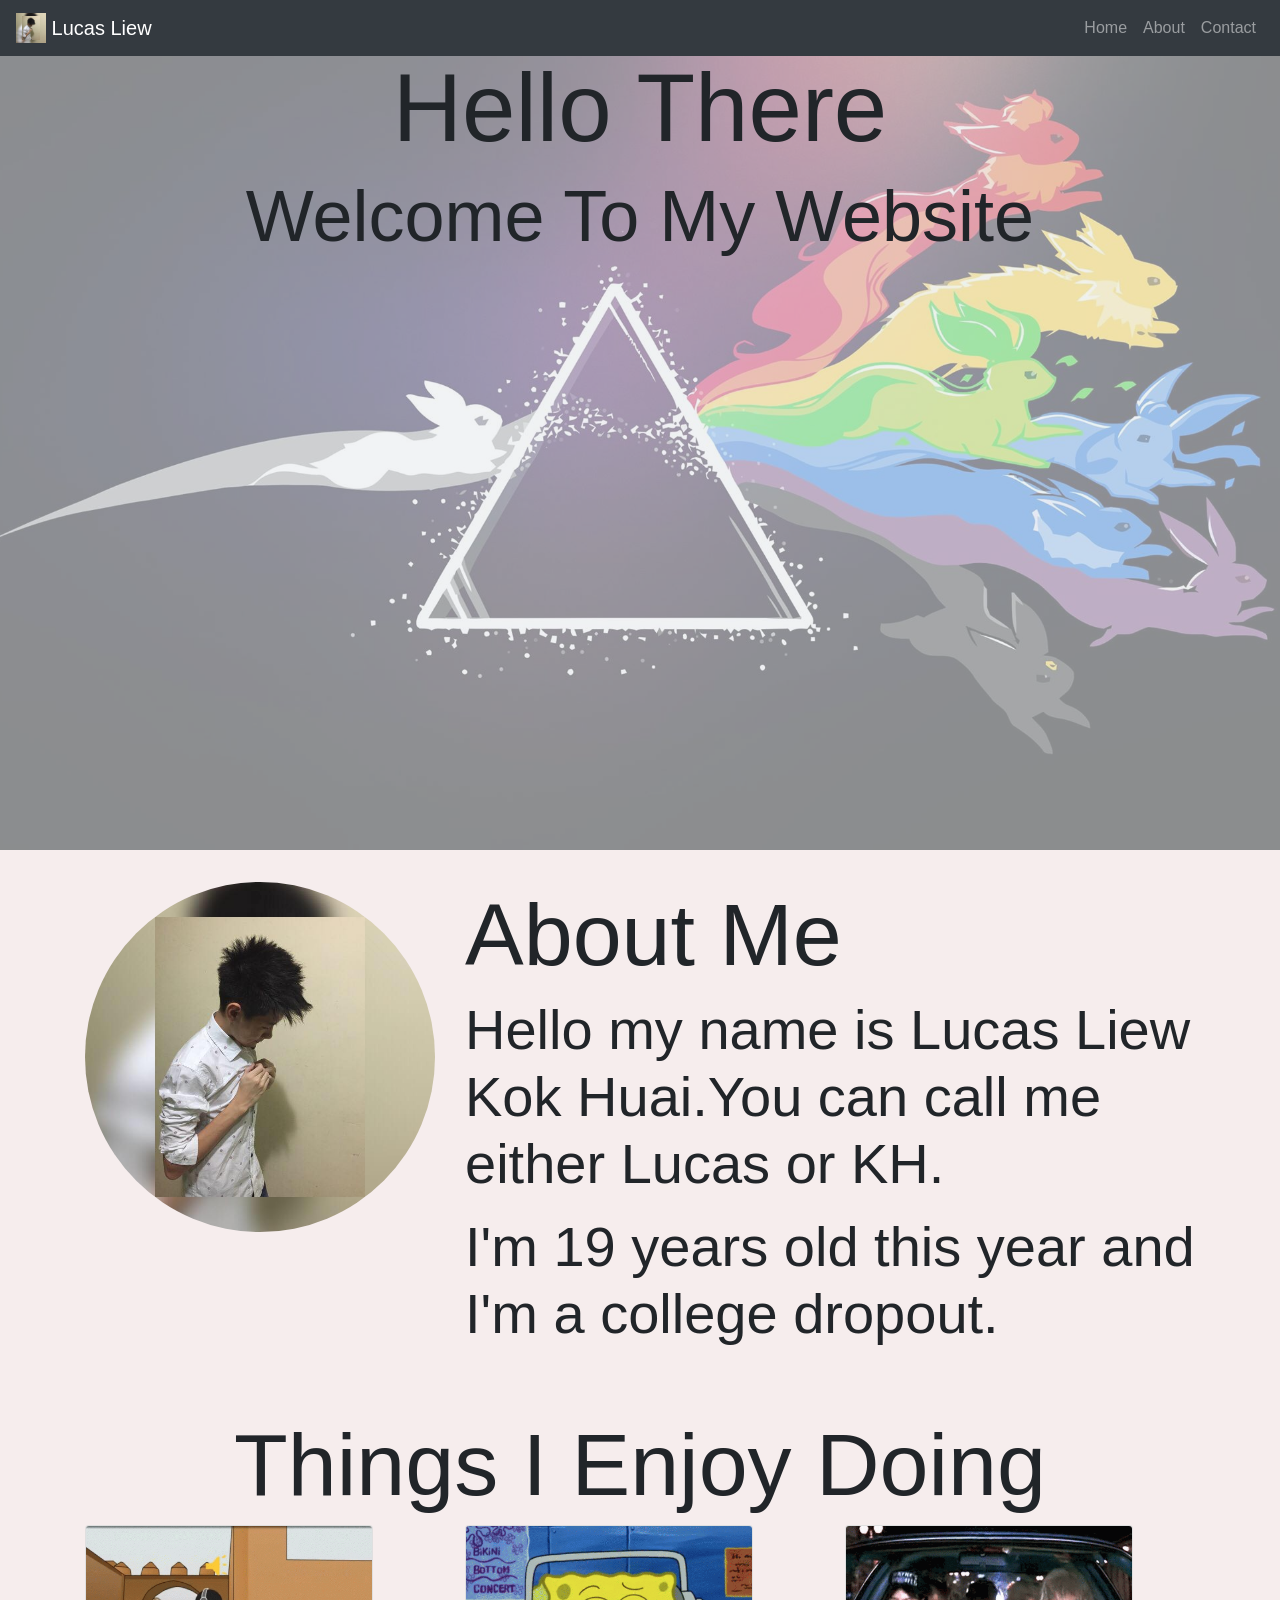
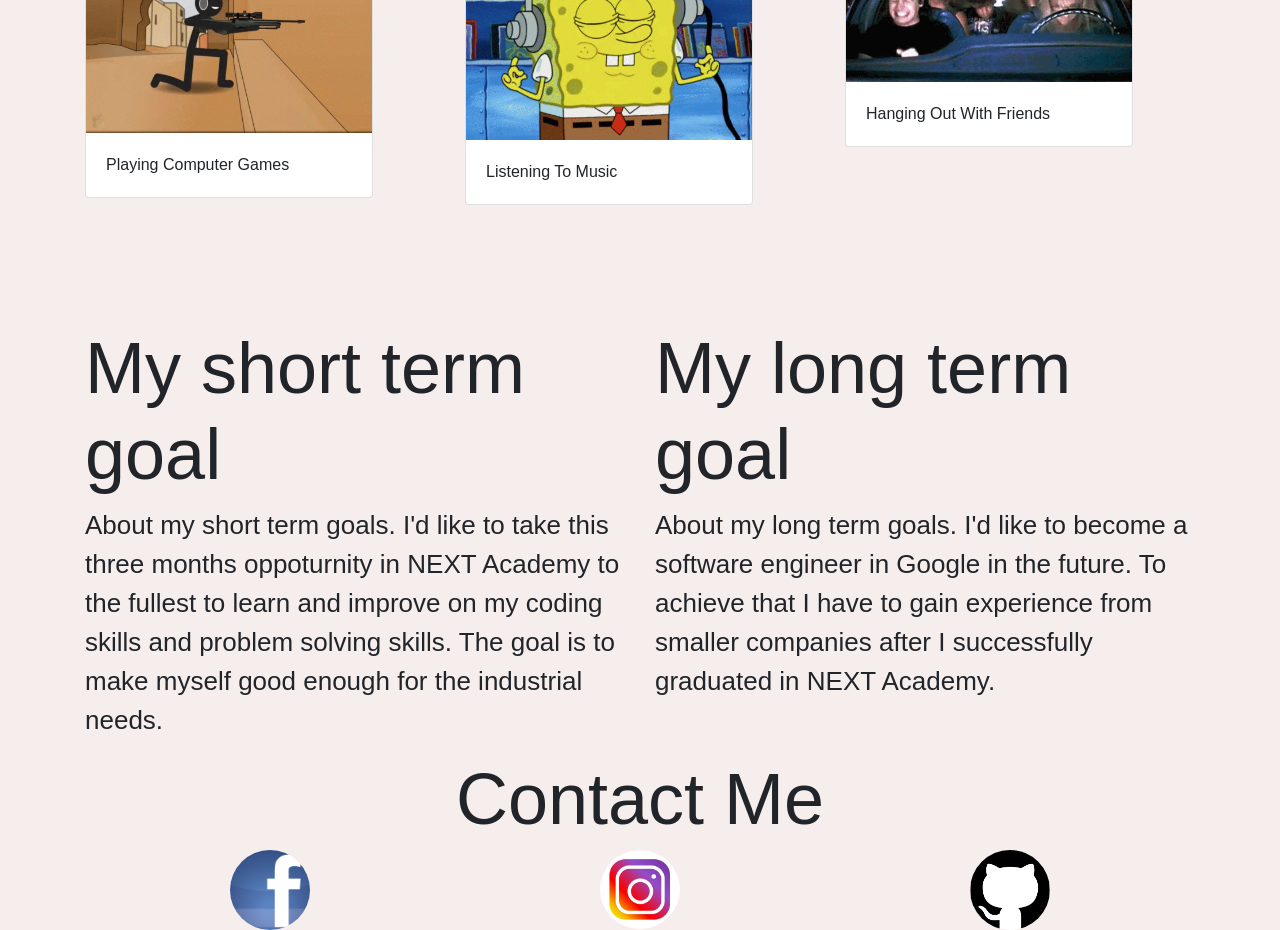
<file: index.html>
<!doctype html>
<html lang="en">
<head>
    <!-- Required meta tags -->
    <meta charset="utf-8">
    <meta name="viewport" content="width=device-width, initial-scale=1, shrink-to-fit=no">

    <!-- Bootstrap CSS -->
    <link rel="stylesheet" href="https://stackpath.bootstrapcdn.com/bootstrap/4.3.1/css/bootstrap.min.css" integrity="sha384-ggOyR0iXCbMQv3Xipma34MD+dH/1fQ784/j6cY/iJTQUOhcWr7x9JvoRxT2MZw1T" crossorigin="anonymous">
    <link rel="stylesheet" href="style.css">
    <title>My Website</title>
</head>
<body>
    <div class="container">
        <nav class="navbar navbar-expand-lg navbar-dark bg-dark fixed-top">
            <a class="navbar-brand" href="https://www.facebook.com/kokhuai.liew?ref=bookmarks" target="blank_">
                <img src="img&gif/profile_pic.jpg" width="30" height="30" class="d-inline-block align-top">
                Lucas Liew
            </a>
            <button class="navbar-toggler" type="button" data-toggle="collapse" data-target="#navbarSupportedContent">
                <span class="navbar-toggler-icon"></span>
            </button>
            <div class="collapse navbar-collapse" id="navbarSupportedContent">
                <ul class="navbar-nav ml-auto">
                    <li class="nav-item">
                        <a class="nav-link" href="#home">Home</a>
                    </li>
                    <li class="nav-item">
                        <a class="nav-link" href="#about">About</a>
                    </li>
                    <li class="nav-item">
                        <a class="nav-link" href="#contact">Contact</a>
                    </li>
                </ul>  
            </div>   
        </nav>
    </div>
        <div class="jumbotron jumbotron-fluid">
            <div class="my-img"></div>
                <div class="container text-center">
                        <h2 class="display-1" id="home">Hello There</h2>
                        <p class="lead display-3">Welcome To My Website</p>
                </div>
        </div>
    
    <div class="container">
        <div class="row" id="about">
            <div class="col-md-4 col-sm-6">
                    <img src="img&gif/profile_pic.jpg" class="img-fluid img-responsive rounded-circle">
            </div>
            <div class="col-md-8 col-xs-6">
                <h1 class="display-2">About Me</h1>
                <p class="lead display-4">Hello my name is <strong>Lucas Liew Kok Huai</strong>.You can call me either <strong>Lucas</strong> or <strong>KH.</strong></p>
                <p class="lead display-4">I'm 19 years old this year and I'm a college dropout.</p>
            </div>
        </div>
        <br><br>
        <div class="row">
            <div class="col-md-12">
                <h1 class="display-2 text-center">Things I Enjoy Doing</h1>
            <div class="row">
                <div class="col-md-4">
                    <div class="card" style="width: 18rem;">
                        <img src="img&gif/csgo.gif" class="card-img-top" alt="...">
                        <div class="card-body">
                            <p class="card-text">Playing Computer Games</p>
                        </div>
                    </div>
                </div>
                <div class="col-md-4">
                    <div class="card" style="width: 18rem;">
                        <img src="img&gif/listen-music.gif" class="card-img-top" alt="...">
                        <div class="card-body">
                            <p class="card-text">Listening To Music</p>
                        </div>
                    </div>
                </div>
                <div class="col-md-4">
                    <div class="card" style="width: 18rem;">
                        <img src="img&gif/hangout.gif" class="card-img-top" alt="...">
                        <div class="card-body">
                            <p class="card-text">Hanging Out With Friends</p>
                        </div>
                    </div>
                </div>
            </div>
            </div>
        </div>
        <br><br><br><br><br>
        <div class="row">
            <div class="col-md-6 col-xs-12">
                <h1 class="display-3">My short term goal</h1>
                <p class="lead fsize">About my short term goals. I'd like to take this three months oppoturnity in 
                    NEXT Academy to the fullest to learn and improve on my coding skills and problem solving skills. 
                    The goal is to make myself good enough for the industrial needs.</p>
            </div>
            <div class="col-md-6 col-xs-12">
                <h1 class="display-3">My long term goal</h1>
                <p class="lead fsize">About my long term goals. I'd like to become a software engineer in Google in the future. 
                    To achieve that I have to gain experience from smaller companies after 
                    I successfully graduated in NEXT Academy.</p>
            </div>
        </div>
    </div>
    <div class="container" id="contact">
        <div class="row">
            <div class="col-md-12">
                <h1 class="display-3 text-center">Contact Me</h1>
            </div>
        </div>
        <div class="container">
            <div class="row">
                <div class="col col-xs-4 text-center">
                    <a href="https://www.facebook.com/kokhuai.liew?ref=bookmarks" target="blank_">
                    <img src="img&gif/Facebook.jpg" class="rounded-circle img-fluid" width="80px" height="80px">
                    </a>
                </div>
                <div class="col col-xs-4 text-center">
                    <a href="https://www.instagram.com/kokhuai279/" target="blank_">
                    <img src="img&gif/insta.jpg" class="rounded-circle img-fluid" width="80px" height="80px">
                    </a>
                </div>
                <div class="col col-xs-4 text-center">
                    <a href="https://github.com/VariabL3x" target="blank_">
                    <img src="img&gif/git.jpg" class="rounded-circle img-fluid" width="80px" height="80px">
                    </a>
                </div>
            </div>
        </div>
    </div>
        
        

    <!-- Optional JavaScript -->
    <!-- jQuery first, then Popper.js, then Bootstrap JS -->
    <script src="https://code.jquery.com/jquery-3.3.1.slim.min.js" integrity="sha384-q8i/X+965DzO0rT7abK41JStQIAqVgRVzpbzo5smXKp4YfRvH+8abtTE1Pi6jizo" crossorigin="anonymous"></script>
    <script src="https://cdnjs.cloudflare.com/ajax/libs/popper.js/1.14.7/umd/popper.min.js" integrity="sha384-UO2eT0CpHqdSJQ6hJty5KVphtPhzWj9WO1clHTMGa3JDZwrnQq4sF86dIHNDz0W1" crossorigin="anonymous"></script>
    <script src="https://stackpath.bootstrapcdn.com/bootstrap/4.3.1/js/bootstrap.min.js" integrity="sha384-JjSmVgyd0p3pXB1rRibZUAYoIIy6OrQ6VrjIEaFf/nJGzIxFDsf4x0xIM+B07jRM" crossorigin="anonymous"></script>
</body>
</html>
</file>
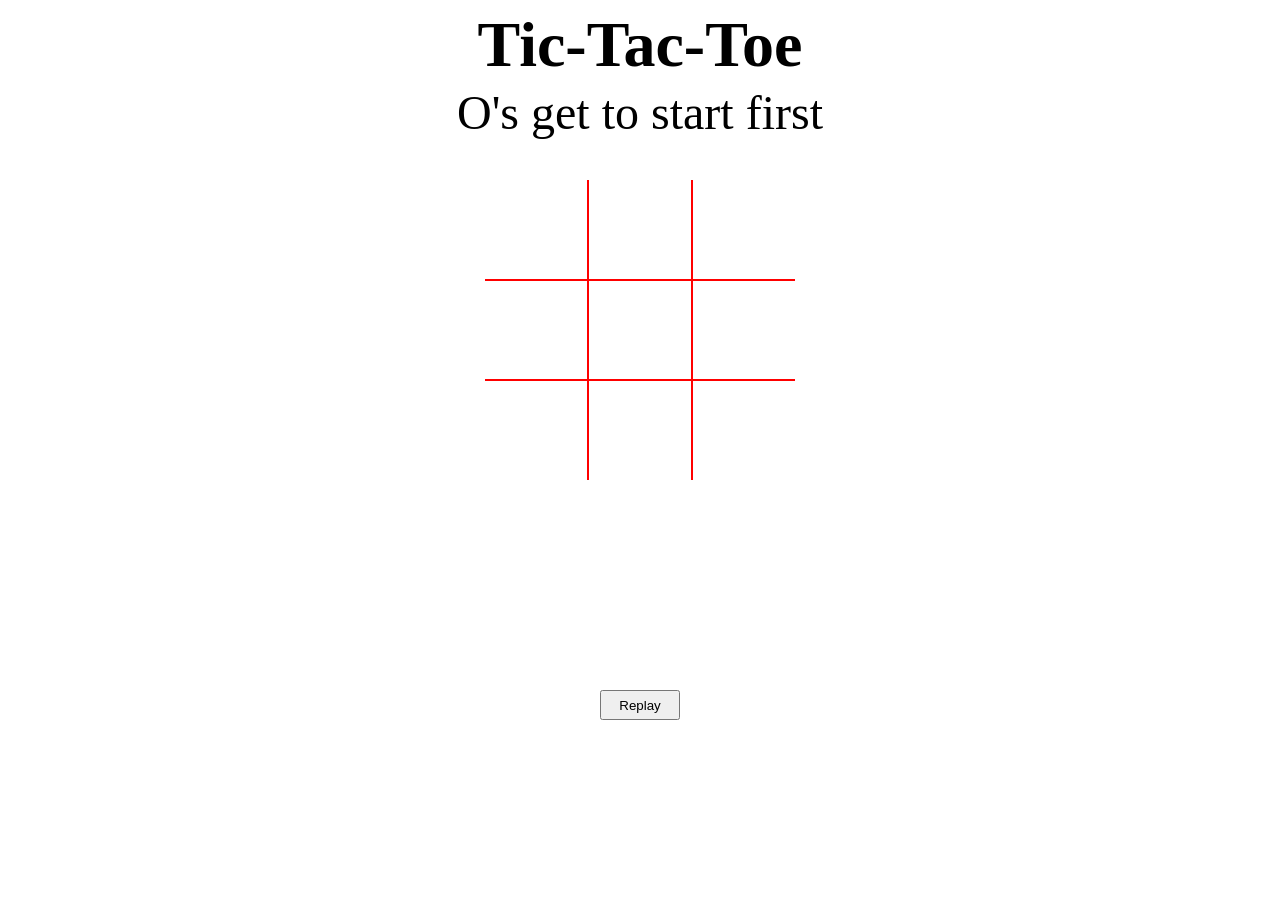
<file: tictactoe/tictactoe.html>
<html lang="en">
<head>
    <meta charset="UTF-8">
    <meta name="viewport" content="width=device-width, initial-scale=1.0">
    <meta http-equiv="X-UA-Compatible" content="ie=edge">
    <link rel="stylesheet" href="style.css">
    <title>TicTacToe Game</title>
</head>
<body>
    <h1>Tic-Tac-Toe</h1>
    <div id="msg">message</div>
    <table>
        <tr>
            <td class="cell" onClick="nextMove(this)" id="0"></td>
            <td class="cell" onClick="nextMove(this)" id="1"></td>
            <td class="cell" onClick="nextMove(this)" id="2"></td>
        </tr>
        <tr>
            <td class="cell" onClick="nextMove(this)" id="3"></td>
            <td class="cell" onClick="nextMove(this)" id="4"></td>
            <td class="cell" onClick="nextMove(this)" id="5"></td>
        </tr>
        <tr>
            <td class="cell" onClick="nextMove(this)" id="6"></td>
            <td class="cell" onClick="nextMove(this)" id="7"></td>
            <td class="cell" onClick="nextMove(this)" id="8"></td>
        </tr>
    </table>

    <button onclick="startGame()">Replay</button>



    <script src="script.js"></script>
</body>
</html>
</file>
<file: style.css>
.my-img {
    margin-bottom: 0px;
    opacity: 0.4;
    color: #fff;
    background: #000 url("img&gif/triangle.jpg") top center no-repeat;
    width: 100%;
    height: 100%;
    background-size: cover;
    overflow: hidden;
    position:absolute;
    top:0;
    left:0;
    z-index:1;
}


.jumbotron {
    position:relative;
    padding-top:50px;
    padding-bottom:50px;
    height: 100%;

    
}
.jumbotron .container {
    position:relative;
    z-index:2;
    height: 750px;
}
.fsize {
    font-size:26px;
}

body {
    background-color: #F6EDED;
}
</file>
<file: tictactoe/style.css>
td{
    border:2px solid red;
    height: 100px;
    width: 100px;
    text-align: center;
    vertical-align: middle;
    font-size: 70px;
    cursor: pointer;
}

table{
    border-collapse: collapse;
    position: absolute;
    left:50%;
    margin-left: -155px;
    top:20%;
}

table tr:first-child td{
    border-top:0;
}

table tr:last-child td{
    border-bottom: 0;
}
table tr td:first-child{
    border-left: 0;
}
table tr td:last-child{
    border-right: 0;
}

button {
    position: absolute;
    width: 80px;
    height: 30px;
    left:50%;
    margin-left: -40px;
    bottom: 20%;
}

h1{
    text-align: center;
    font-size:4em;
}

#msg{
    text-align: center;
    font-size: 3em;
    position: relative;
    top:-40px;
}
</file>
